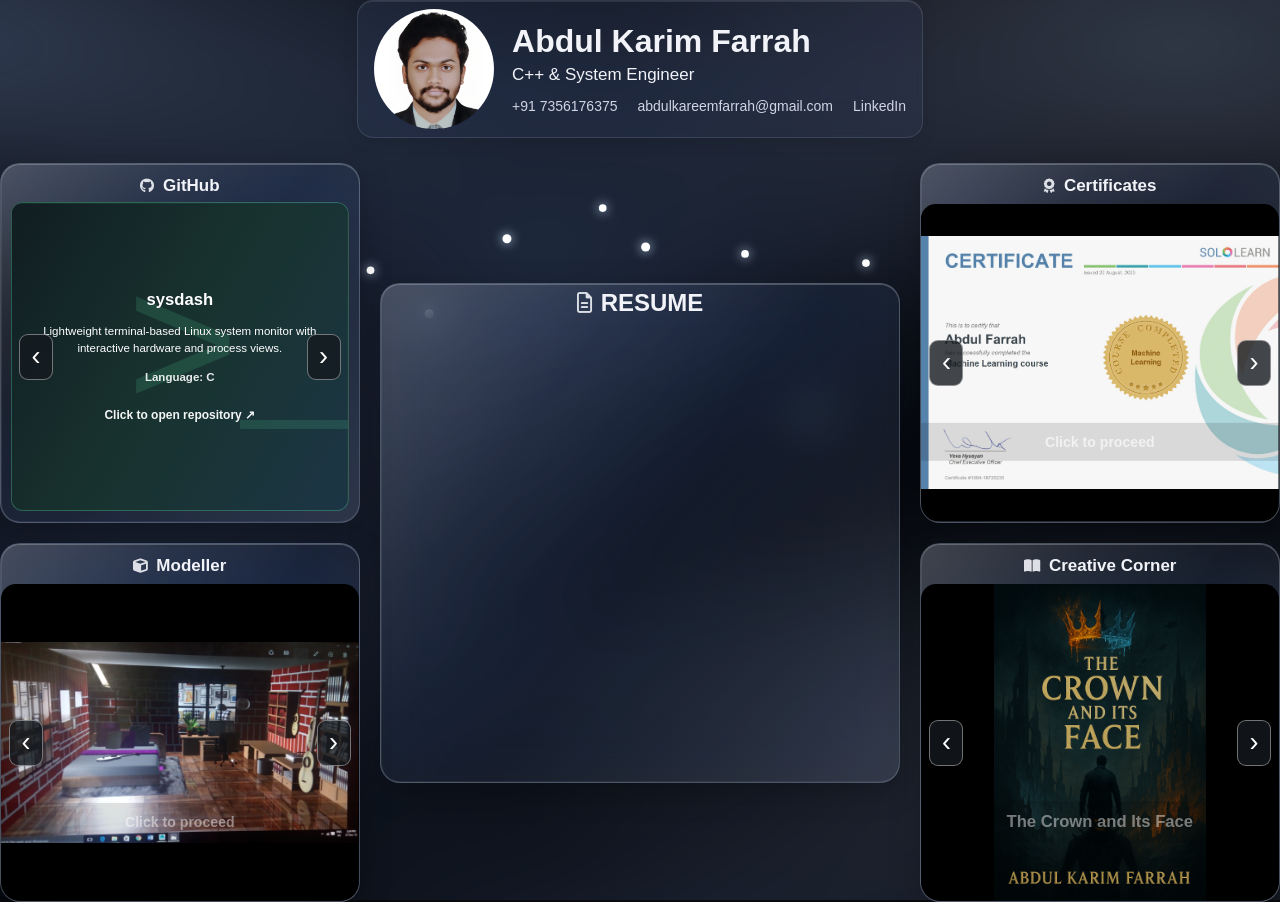
<file: index.html>
<!DOCTYPE html>
<html lang="en">

<head>
    <meta charset="UTF-8">
    <meta name="viewport" content="width=device-width, initial-scale=1.0">

    <title>Abdul Karim Farrah | C++ & System Engineer</title>

    <link rel="stylesheet" href="css/style.css">
    <link rel="stylesheet" href="https://cdnjs.cloudflare.com/ajax/libs/font-awesome/6.7.2/css/all.min.css">
</head>

<body>

<div class="night-sky" aria-hidden="true">
    <div class="night-sky-clouds"></div>    

<div class="falling-stars">
    <svg class="shooting-star star-1" viewBox="0 0 400 700" preserveAspectRatio="none">
        <defs>
            <linearGradient id="trail-1" x1="0" y1="0" x2="0" y2="1">
                <stop offset="0%" stop-color="#c5dcff" stop-opacity="0"/>
                <stop offset="65%" stop-color="#c5dcff" stop-opacity="0.35"/>
                <stop offset="100%" stop-color="#ffffff" stop-opacity="0.9"/>
            </linearGradient>
        </defs>
        <path class="star-trail" stroke="url(#trail-1)" d="M 80 -30 C 75 130, 125 240, 190 350 S 210 560, 190 730"/>
        <circle class="star-head" r="3.5">
            <animateMotion dur="10s" repeatCount="indefinite" path="M 80 -30 C 75 130, 125 240, 190 350 S 210 560, 190 730"/>
        </circle>
    </svg>

    <svg class="shooting-star star-2" viewBox="0 0 400 700" preserveAspectRatio="none">
        <defs>
            <linearGradient id="trail-2" x1="0" y1="0" x2="0" y2="1">
                <stop offset="0%" stop-color="#c5dcff" stop-opacity="0"/>
                <stop offset="65%" stop-color="#c5dcff" stop-opacity="0.35"/>
                <stop offset="100%" stop-color="#ffffff" stop-opacity="0.9"/>
            </linearGradient>
        </defs>
        <path class="star-trail" stroke="url(#trail-2)" d="M 220 -30 C 215 120, 240 240, 255 350 S 225 560, 205 730"/>
        <circle class="star-head" r="3">
            <animateMotion dur="12s" repeatCount="indefinite" path="M 220 -30 C 215 120, 240 240, 255 350 S 225 560, 205 730"/>
        </circle>
    </svg>

    <svg class="shooting-star star-3" viewBox="0 0 400 700" preserveAspectRatio="none">
        <defs>
            <linearGradient id="trail-3" x1="0" y1="0" x2="0" y2="1">
                <stop offset="0%" stop-color="#c5dcff" stop-opacity="0"/>
                <stop offset="65%" stop-color="#c5dcff" stop-opacity="0.35"/>
                <stop offset="100%" stop-color="#ffffff" stop-opacity="0.9"/>
            </linearGradient>
        </defs>
        <path class="star-trail" stroke="url(#trail-3)" d="M 390 40 C 350 160, 300 250, 265 370 S 220 560, 195 730"/>
        <circle class="star-head" r="3.5">
            <animateMotion dur="11s" repeatCount="indefinite" path="M 390 40 C 350 160, 300 250, 265 370 S 220 560, 195 730"/>
        </circle>
    </svg>

    <svg class="shooting-star star-4" viewBox="0 0 400 700" preserveAspectRatio="none">
        <defs>
            <linearGradient id="trail-4" x1="0" y1="0" x2="0" y2="1">
                <stop offset="0%" stop-color="#c5dcff" stop-opacity="0"/>
                <stop offset="65%" stop-color="#c5dcff" stop-opacity="0.35"/>
                <stop offset="100%" stop-color="#ffffff" stop-opacity="0.9"/>
            </linearGradient>
        </defs>
        <path class="star-trail" stroke="url(#trail-4)" d="M 140 -50 C 165 100, 210 220, 230 340 S 215 550, 210 730"/>
        <circle class="star-head" r="3">
            <animateMotion dur="13s" repeatCount="indefinite" path="M 140 -50 C 165 100, 210 220, 230 340 S 215 550, 210 730"/>
        </circle>
    </svg>

    <svg class="shooting-star star-5" viewBox="0 0 400 700" preserveAspectRatio="none">
        <defs>
            <linearGradient id="trail-5" x1="0" y1="0" x2="0" y2="1">
                <stop offset="0%" stop-color="#c5dcff" stop-opacity="0"/>
                <stop offset="65%" stop-color="#c5dcff" stop-opacity="0.35"/>
                <stop offset="100%" stop-color="#ffffff" stop-opacity="0.9"/>
            </linearGradient>
        </defs>
        <path class="star-trail" stroke="url(#trail-5)" d="M 300 100 C 280 210, 260 290, 240 390 S 205 570, 190 730"/>
        <circle class="star-head" r="3.5">
            <animateMotion dur="10s" repeatCount="indefinite" path="M 300 100 C 280 210, 260 290, 240 390 S 205 570, 190 730"/>
        </circle>
    </svg>

    <svg class="shooting-star star-6" viewBox="0 0 400 700" preserveAspectRatio="none">
        <defs>
            <linearGradient id="trail-6" x1="0" y1="0" x2="0" y2="1">
                <stop offset="0%" stop-color="#c5dcff" stop-opacity="0"/>
                <stop offset="65%" stop-color="#c5dcff" stop-opacity="0.35"/>
                <stop offset="100%" stop-color="#ffffff" stop-opacity="0.9"/>
            </linearGradient>
        </defs>
        <path class="star-trail" stroke="url(#trail-6)" d="M 30 -40 C 50 130, 130 230, 205 360 S 230 560, 205 730"/>
        <circle class="star-head" r="3">
            <animateMotion dur="11s" repeatCount="indefinite" path="M 30 -40 C 50 130, 130 230, 205 360 S 230 560, 205 730"/>
        </circle>
    </svg>

    <svg class="shooting-star star-7" viewBox="0 0 400 700" preserveAspectRatio="none">
        <defs>
            <linearGradient id="trail-7" x1="0" y1="0" x2="0" y2="1">
                <stop offset="0%" stop-color="#c5dcff" stop-opacity="0"/>
                <stop offset="65%" stop-color="#c5dcff" stop-opacity="0.35"/>
                <stop offset="100%" stop-color="#ffffff" stop-opacity="0.9"/>
            </linearGradient>
        </defs>
        <path class="star-trail" stroke="url(#trail-7)" d="M 180 -40 C 170 110, 210 230, 250 360 S 220 570, 200 730"/>
        <circle class="star-head" r="3.5">
            <animateMotion dur="12s" repeatCount="indefinite" path="M 180 -40 C 170 110, 210 230, 250 360 S 220 570, 200 730"/>
        </circle>
    </svg>

    <svg class="shooting-star star-8" viewBox="0 0 400 700" preserveAspectRatio="none">
        <defs>
            <linearGradient id="trail-8" x1="0" y1="0" x2="0" y2="1">
                <stop offset="0%" stop-color="#c5dcff" stop-opacity="0"/>
                <stop offset="65%" stop-color="#c5dcff" stop-opacity="0.35"/>
                <stop offset="100%" stop-color="#ffffff" stop-opacity="0.9"/>
            </linearGradient>
        </defs>
        <path class="star-trail" stroke="url(#trail-8)" d="M 370 -20 C 330 120, 290 240, 260 360 S 220 560, 195 730"/>
        <circle class="star-head" r="3">
            <animateMotion dur="10s" repeatCount="indefinite" path="M 370 -20 C 330 120, 290 240, 260 360 S 220 560, 195 730"/>
        </circle>
    </svg>

    <svg class="shooting-star star-9" viewBox="0 0 400 700" preserveAspectRatio="none">
        <defs>
            <linearGradient id="trail-9" x1="0" y1="0" x2="0" y2="1">
                <stop offset="0%" stop-color="#c5dcff" stop-opacity="0"/>
                <stop offset="65%" stop-color="#c5dcff" stop-opacity="0.35"/>
                <stop offset="100%" stop-color="#ffffff" stop-opacity="0.9"/>
            </linearGradient>
        </defs>
        <path class="star-trail" stroke="url(#trail-9)" d="M 100 -20 C 120 140, 190 240, 235 360 S 220 560, 200 730"/>
        <circle class="star-head" r="3.5">
            <animateMotion dur="13s" repeatCount="indefinite" path="M 100 -20 C 120 140, 190 240, 235 360 S 220 560, 200 730"/>
        </circle>
    </svg>

    <svg class="shooting-star star-10" viewBox="0 0 400 700" preserveAspectRatio="none">
        <defs>
            <linearGradient id="trail-10" x1="0" y1="0" x2="0" y2="1">
                <stop offset="0%" stop-color="#c5dcff" stop-opacity="0"/>
                <stop offset="65%" stop-color="#c5dcff" stop-opacity="0.35"/>
                <stop offset="100%" stop-color="#ffffff" stop-opacity="0.9"/>
            </linearGradient>
        </defs>
        <path class="star-trail" stroke="url(#trail-10)" d="M 260 -50 C 275 100, 280 230, 250 350 S 215 560, 195 730"/>
        <circle class="star-head" r="3">
            <animateMotion dur="11s" repeatCount="indefinite" path="M 260 -50 C 275 100, 280 230, 250 350 S 215 560, 195 730"/>
        </circle>
    </svg>
</div>


</div>

    <main class="homepage">

        <!-- =========================================
             PROFILE SECTION
        ========================================== -->

        <section class="profile">

    <div class="profile-photo">
        <img
            src="assets/CV/profile.png"
            alt="Abdul Karim Farrah"
        >
    </div>

    <div class="profile-details">

        <h1>Abdul Karim Farrah</h1>

        <p class="tagline">
            C++ &amp; System Engineer
        </p>

        <div class="contact-info">

            <a href="tel:+917356176375">
                +91 7356176375
            </a>

            <a href="mailto:abdulkareemfarrah@gmail.com">
                abdulkareemfarrah@gmail.com
            </a>

            <a
                href="https://in.linkedin.com/in/abdul-karim-farrah-b805b1280"
                target="_blank"
                rel="noopener noreferrer"
            >
                LinkedIn
            </a>

        </div>

    </div>

</section>


        <!-- =========================================
             MAIN CONTENT — FIVE BOXES
        ========================================== -->

        <section class="portfolio-grid">

<!-- BOX 1 — CV -->
<article class="portfolio-box cv-box" onclick="window.open('./pages/cv.html', '_blank', 'noopener,noreferrer')" role="link" tabindex="0" aria-label="Open CV viewer" > 
  <h2 class="box-heading">
    <i class="fa-regular fa-file-lines" aria-hidden="true"></i>
    <span>RESUME</span>
</h2>

  <div class="box-content"> 
    <iframe src="assets/CV/resume.pdf#toolbar=0&navpanes=0&scrollbar=0&view=FitH" 
            title="CV preview" 
            class="cv-preview" 
            loading="lazy" 
            tabindex="-1" 
            scrolling="no" 
            style="width: 550px; height: 500px; overflow: hidden; pointer-events: none;" >
    </iframe> 
  </div> 
</article>


            <!-- BOX 2 — GITHUB -->
            <article class="portfolio-box github-box">

                <h2 class="box-heading">
    <i class="fa-brands fa-github" aria-hidden="true"></i>
    <span>GitHub</span>
</h2>

                <div class="box-content">
                    <p>Featured Projects</p>
                </div>

            </article>


            <!-- BOX 3 — CERTIFICATES -->
            <article class="portfolio-box certificates-box">

                <h2 class="box-heading">
    <i class="fa-solid fa-award" aria-hidden="true"></i>
    <span>Certificates</span>
</h2>

                <div class="box-content">
                    <p>Training &amp; Certifications</p>
                </div>

            </article>


            <!-- BOX 4 — MODELLER -->
            <article class="portfolio-box modeller-box">

                <h2 class="box-heading">
    <i class="fa-solid fa-cube" aria-hidden="true"></i>
    <span>Modeller</span>
</h2>

                <div class="box-content">
                    <p>3D Modelling Work</p>
                </div>

            </article>


            <!-- BOX 5 — CREATIVE CORNER -->
            <article class="portfolio-box creative-box">
                <h2 class="box-heading">
    <i class="fa-solid fa-book-open" aria-hidden="true"></i>
    <span>Creative Corner</span>
</h2>
                <div class="box-content">
                    <p>Stories &amp; Creative Work</p>
                </div>
            </article>
        </section>
    </main>
    <script type="module" src="js/script.js"></script>
</body>
</html>
</file>
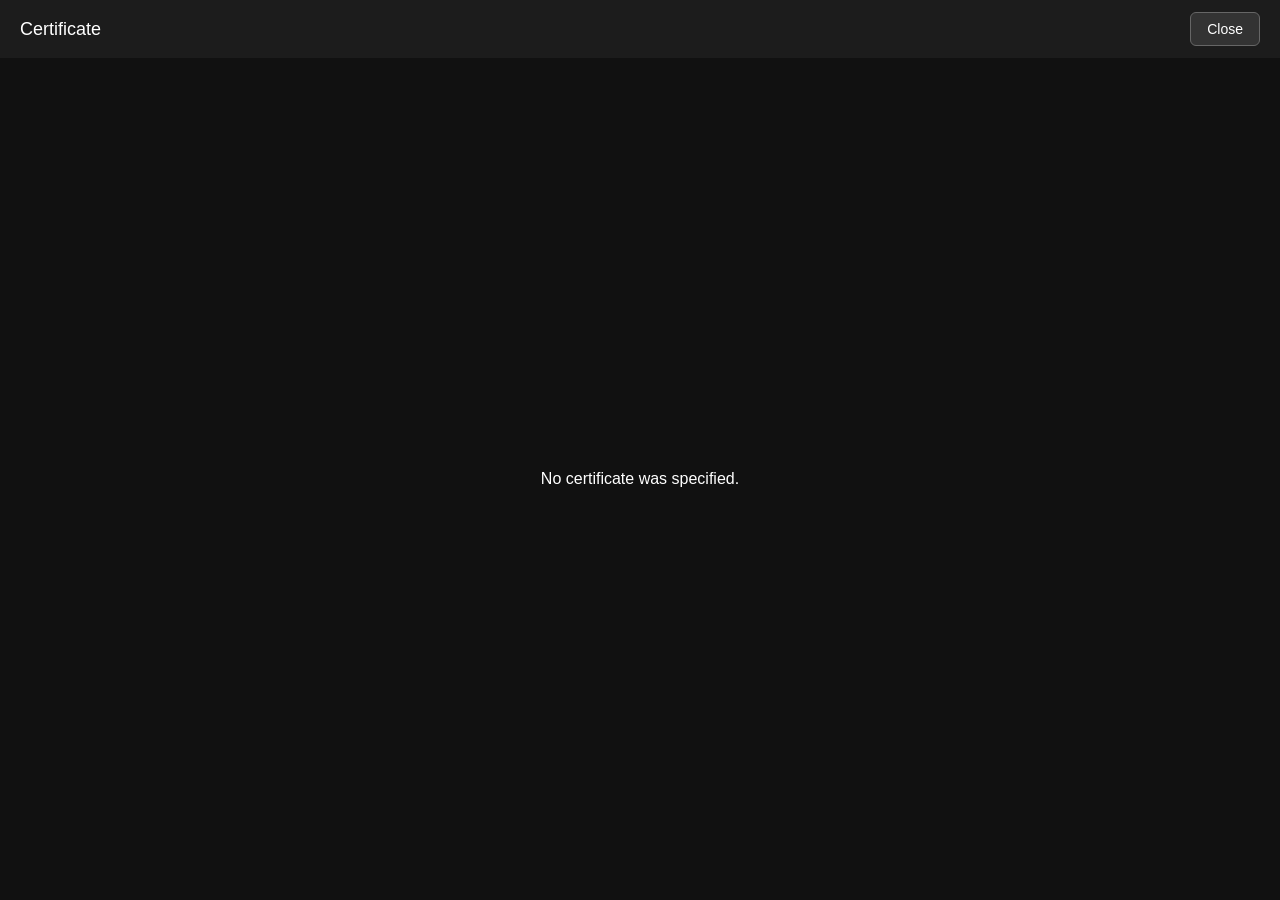
<file: pages/certificate-view.html>
<!DOCTYPE html>
<html lang="en">
<head>
    <meta charset="UTF-8">
    <meta name="viewport" content="width=device-width, initial-scale=1.0">

    <title>Certificate Viewer</title>

    <link rel="stylesheet" href="../css/certificate-view.css">
</head>
<body class="certificate-view-page">

    <header class="certificate-view-header">
        <h1 id="certificate-title">Certificate</h1>
        <button id="close-viewer" type="button">Close</button>
    </header>

    <main id="certificate-container" class="certificate-view-container">
        <!-- The image or PDF will be loaded here. -->
    </main>

    <script>
        const params = new URLSearchParams(window.location.search);

        const file = params.get("file");
        const type = params.get("type");
        const name = params.get("name") || "Certificate";

        const title = document.getElementById("certificate-title");
        const container = document.getElementById("certificate-container");

        title.textContent = name;
        document.title = name;

        if (!file) {
            container.textContent = "No certificate was specified.";
        } else if (type === "pdf") {
            const pdf = document.createElement("iframe");

            pdf.className = "certificate-full-pdf";
            pdf.src = file + "#toolbar=1&navpanes=0&scrollbar=0&view=Fit";
            pdf.title = name;

            container.appendChild(pdf);
        } else {
            const img = document.createElement("img");

            img.className = "certificate-full-image";
            img.src = file;
            img.alt = name;

            img.addEventListener("error", () => {
                container.textContent = "Unable to load this certificate.";
            }, { once: true });

            container.appendChild(img);
        }

        document.getElementById("close-viewer").addEventListener("click", () => {
            window.close();
        });
    </script>

</body>
</html>
</file>
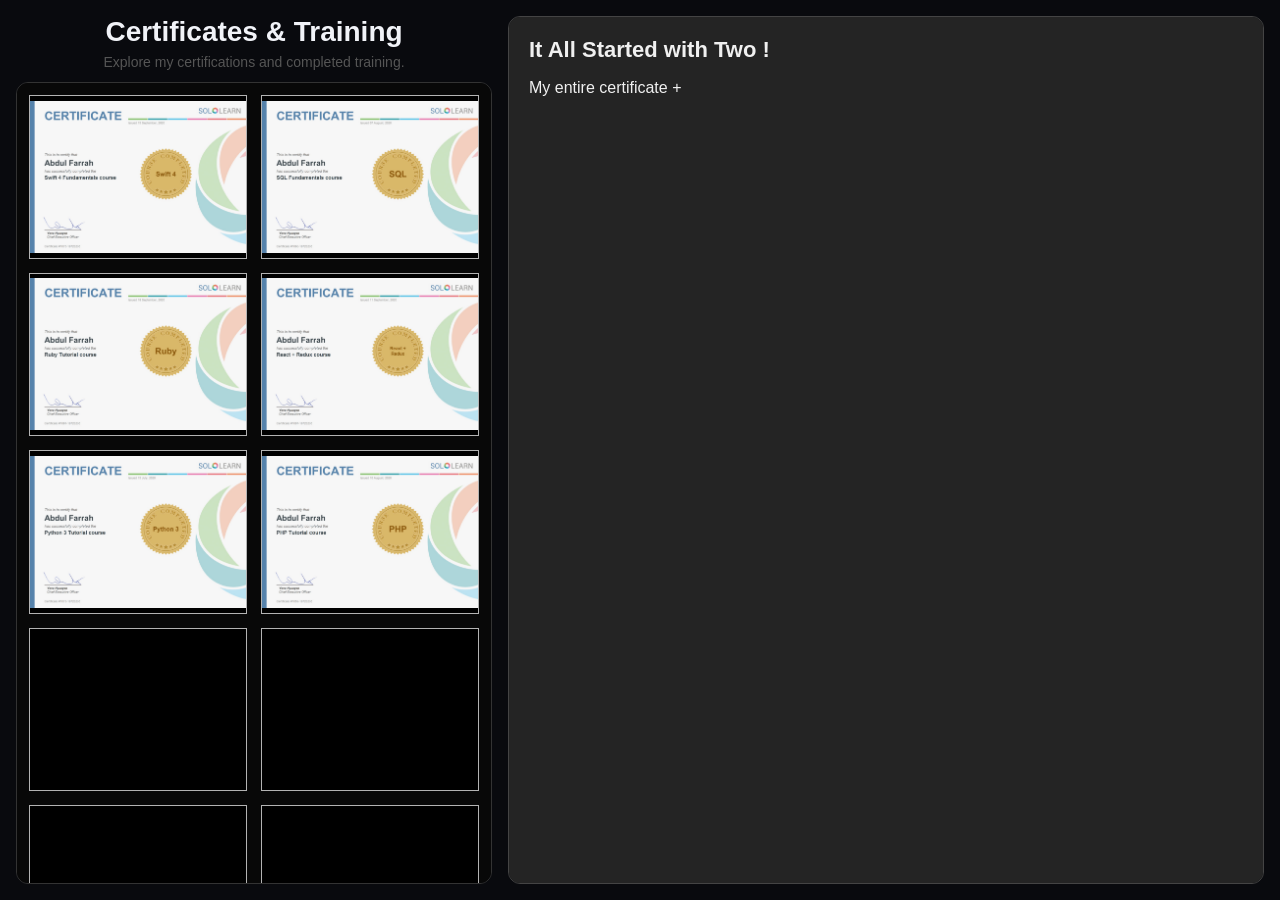
<file: pages/certificates.html>
<!DOCTYPE html>
<html lang="en">
<head>
    <meta charset="UTF-8">
    <meta name="viewport" content="width=device-width, initial-scale=1.0">

    <title>Certificates | Training</title>

    <link rel="stylesheet" href="../css/style.css">
    <link rel="stylesheet" href="../css/certificates-page.css">
</head>
<body class="certificates-page">

    <main class="certificates-layout">

        <!-- Left side: Certificate gallery -->
        <section class="certificates-gallery-section">
            <header class="certificates-page-header">
                <h1>Certificates & Training</h1>
                <p>Explore my certifications and completed training.</p>
            </header>

            <div
                id="certificates-gallery"
                class="certificates-gallery"
                aria-label="Certificates gallery"
            >
                <!-- Certificates will be loaded using JavaScript. -->
            </div>
        </section>

        <!-- Right side: Summary -->
        <section class="certificates-summary-section">
            <div id="certificates-summary"></div>
        </section>

    </main>

    <script type="module" src="../js/sections/certificates-page.js"></script>

</body>
</html>
</file>
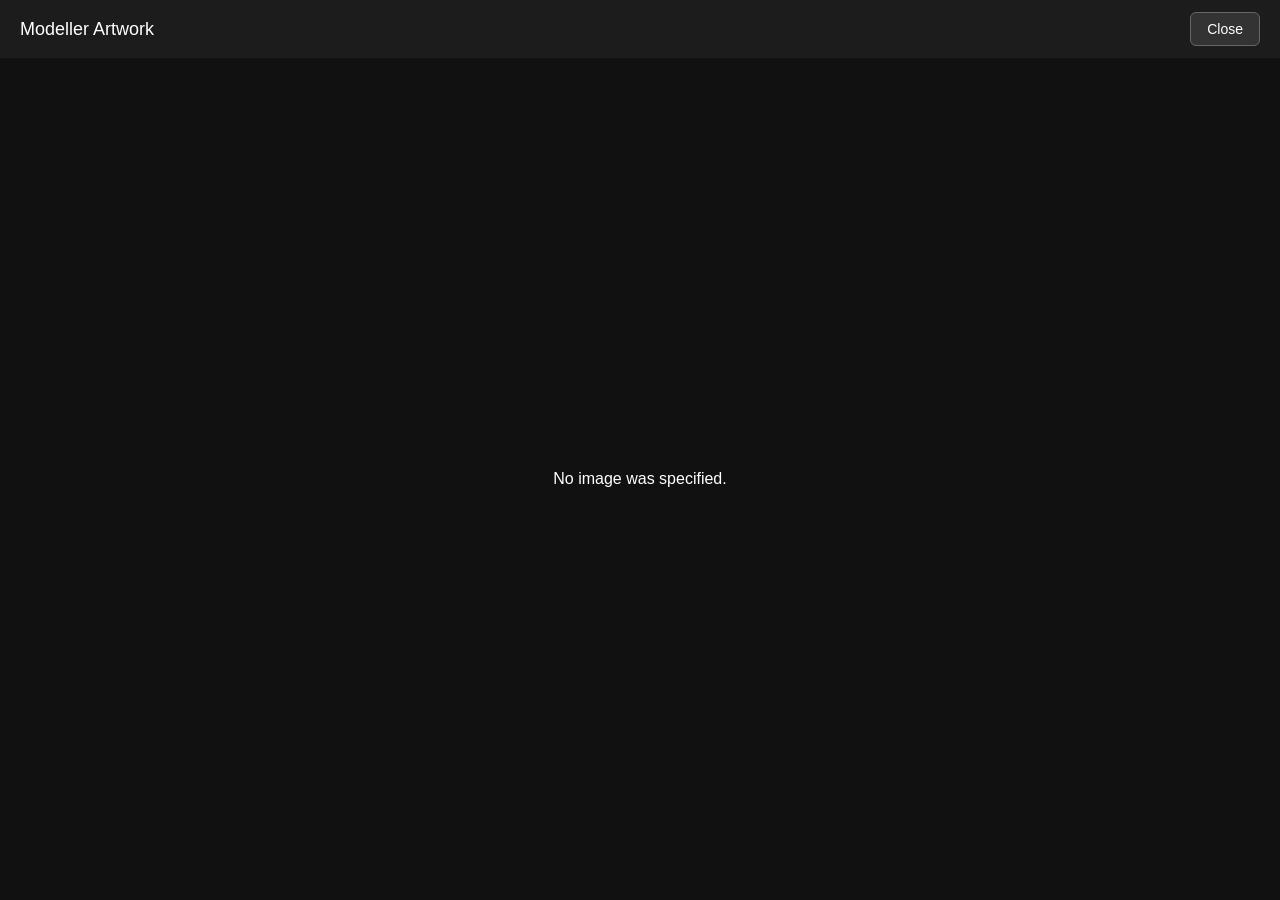
<file: pages/modeller-view.html>
<!DOCTYPE html>
<html lang="en">
<head>
    <meta charset="UTF-8">
    <meta name="viewport" content="width=device-width, initial-scale=1.0">

    <title>Modeller Artwork</title>

    <link rel="stylesheet" href="../css/modeller-view.css">
</head>
<body class="modeller-view-page">

    <header class="modeller-view-header">
        <h1 id="artwork-title">Modeller Artwork</h1>
        <button id="close-viewer" type="button">Close</button>
    </header>

    <main class="modeller-view-container">
        <img id="artwork-image" alt="Modeller artwork">
    </main>

    <script>
        const params = new URLSearchParams(window.location.search);
        const file = params.get("file");
        const name = params.get("name") || "Modeller Artwork";

        const title = document.getElementById("artwork-title");
        const image = document.getElementById("artwork-image");

        title.textContent = name;
        document.title = name;

        if (file) {
            image.src = file;
            image.alt = name;

            image.addEventListener("error", () => {
                document.querySelector(".modeller-view-container").textContent =
                    "Unable to load this image.";
            }, { once: true });
        } else {
            document.querySelector(".modeller-view-container").textContent =
                "No image was specified.";
        }

        document.getElementById("close-viewer").addEventListener("click", () => {
            window.close();
        });
    </script>

</body>
</html>
</file>
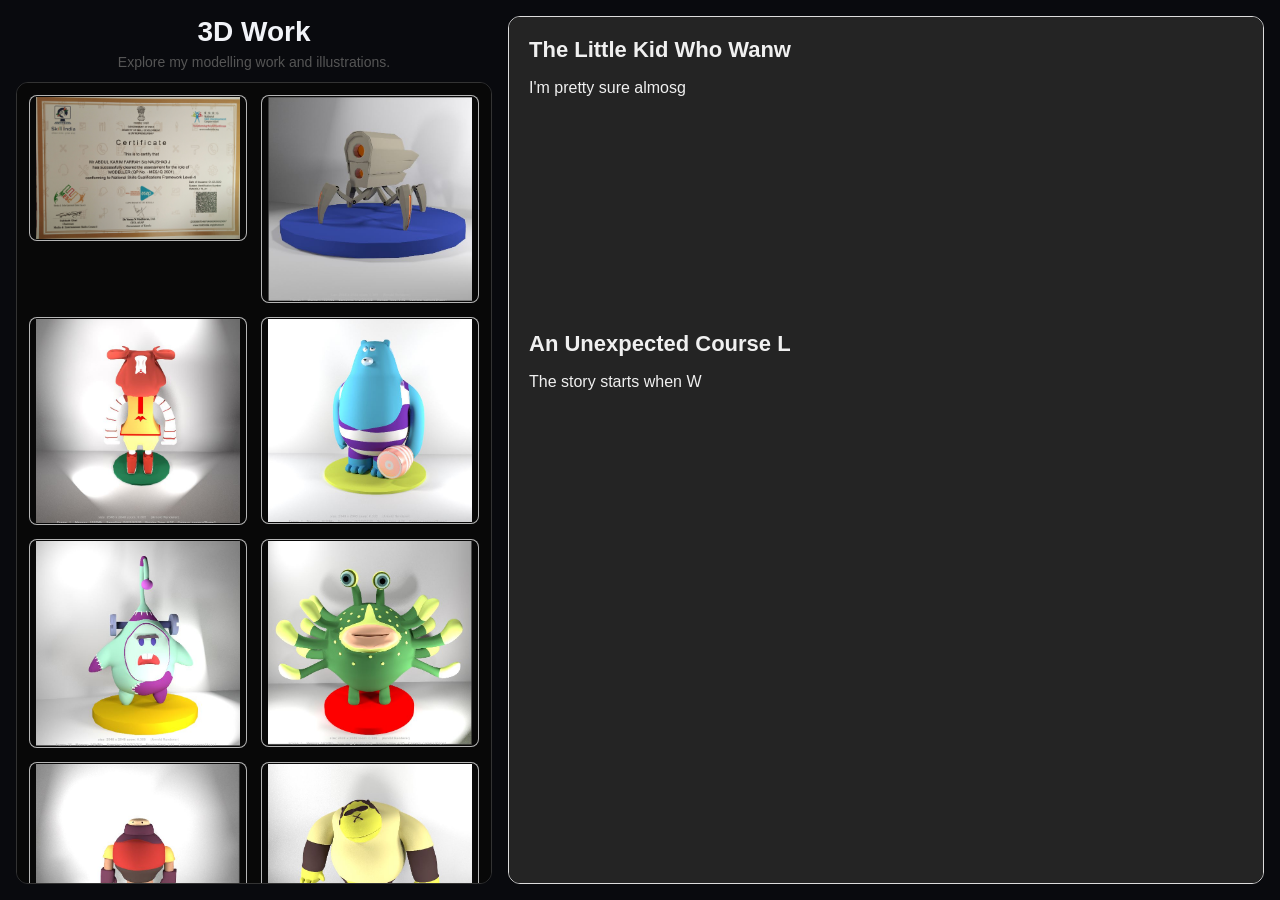
<file: pages/modeller.html>
<!DOCTYPE html>
<html lang="en">
<head>
    <meta charset="UTF-8">
    <meta name="viewport" content="width=device-width, initial-scale=1.0">

    <title>Modeller | 3D Work</title>

    <link rel="stylesheet" href="../css/style.css">
    <link rel="stylesheet" href="../css/modeller-page.css">
</head>
<body class="modeller-page">

    <main class="modeller-layout">

        <!-- Top section: Artwork gallery -->
        <section class="modeller-gallery-section">
            <header class="modeller-page-header">
                <h1>3D Work</h1>
                <p>Explore my modelling work and illustrations.</p>
            </header>

            <div
                id="modeller-gallery"
                class="modeller-gallery"
                aria-label="Modeller artwork gallery"
            >
                <!-- Artwork thumbnails will be loaded using JavaScript. -->
            </div>
        </section>

        <!-- Bottom section: Summary -->
        <section class="modeller-summary-section">
            <div id="modeller-summary">
                <p>Summary coming soon.</p>
            </div>
        </section>

    </main>

    <script type="module" src="../js/sections/modeller-page.js"></script>

</body>
</html>
</file>
<file: css/style.css>
/* =========================================
   RESET
========================================= */

* {
    box-sizing: border-box;
}

html,
body {
    margin: 0;
    padding: 0;
    width: 100%;
    min-height: 100%;
}

body {
    font-family: Arial, Helvetica, sans-serif;
    background: #090a0e;
    color: #f1f3f8;
    overflow-x: hidden;
    position: relative;
    isolation: isolate;
}


/* =========================================
   NIGHT SKY BACKGROUND
========================================= */


.night-sky {
    position: fixed;
    inset: 0;
    z-index: -1;
    overflow: hidden;
    pointer-events: none;
    background: #030509;
}




.night-sky-clouds {
    position: absolute;
    inset: -25%;
    opacity: 1;
    filter: blur(35px);

    background:
        radial-gradient(ellipse 35% 20% at 15% 20%,
            rgba(102, 124, 165, 0.48), transparent 100%),
        radial-gradient(ellipse 30% 24% at 45% 35%,
            rgba(73, 95, 140, 0.42), transparent 100%),
        radial-gradient(ellipse 38% 22% at 78% 20%,
            rgba(119, 133, 164, 0.42), transparent 100%),
        radial-gradient(ellipse 35% 24% at 25% 62%,
            rgba(68, 88, 130, 0.4), transparent 100%),
        radial-gradient(ellipse 32% 22% at 75% 72%,
            rgba(105, 119, 151, 0.38), transparent 100%),
        radial-gradient(ellipse 28% 18% at 50% 90%,
            rgba(74, 92, 132, 0.38), transparent 100%);

    animation: cloud-drift 38s ease-in-out infinite alternate;
}


@keyframes cloud-drift {
    from {
        transform: translate3d(-2%, -1%, 0) scale(1);
    }

    to {
        transform: translate3d(3%, 2%, 0) scale(1.08);
    }
}


/* =========================================
   CURVED SHOOTING STARS
========================================= */

.falling-stars {
    position: absolute;
    inset: 0;
    overflow: hidden;
    pointer-events: none;
}

.shooting-star {
    position: absolute;
    inset: 0;
    width: 100%;
    height: 100%;
    overflow: visible;
}

/* Short trail that travels along the curve */
.star-trail {
    fill: none;
    stroke-width: 2;
    stroke-linecap: round;
    stroke-dasharray: 55 945;
    stroke-dashoffset: 55;
    filter: drop-shadow(0 0 4px rgba(145, 185, 255, 0.5));
    opacity: 0.8;
}

/* Bright head */
.star-head {
    fill: #ffffff;
    filter: drop-shadow(0 0 4px rgba(210, 230, 255, 0.95));
    transform-box: fill-box;
    transform-origin: center;
}

/* Preserve the staggered timing */
.star-1 { animation: star-visibility 10s linear infinite; animation-delay: -8s; }
.star-2 { animation: star-visibility 12s linear infinite; animation-delay: -5s; }
.star-3 { animation: star-visibility 11s linear infinite; animation-delay: -2s; }
.star-4 { animation: star-visibility 13s linear infinite; animation-delay: -7s; }
.star-5 { animation: star-visibility 10s linear infinite; animation-delay: -4s; }
.star-6 { animation: star-visibility 11s linear infinite; animation-delay: -3s; }
.star-7 { animation: star-visibility 12s linear infinite; animation-delay: -9s; }
.star-8 { animation: star-visibility 10s linear infinite; animation-delay: -6s; }
.star-9 { animation: star-visibility 13s linear infinite; animation-delay: -1s; }
.star-10 { animation: star-visibility 11s linear infinite; animation-delay: -7s; }

@keyframes star-visibility {
    0%, 100% { opacity: 0; }
    5%, 80% { opacity: 1; }
    90% { opacity: 0.4; }
}

/* Respect reduced-motion preferences */
@media (prefers-reduced-motion: reduce) {
    .night-sky-clouds,
    .shooting-star {
        animation: none;
    }
}




/* =========================================
   REDUCED MOTION ACCESSIBILITY
========================================= */

@media (prefers-reduced-motion: reduce) {
    .night-sky-clouds,
    .falling-stars::before,
    .falling-stars::after {
        animation: none;
    }
}


/* =========================================
   PROFILE / HEADER
========================================= */



.profile {
    width: fit-content;
    max-width: calc(100% - 32px);

    margin: 0 auto 25px;
    padding: 8px 16px;

    display: flex;
    align-items: center;
    gap: 18px;

    /* Subtle liquid glass */
    background: rgba(150, 170, 205, 0.055);
    border: 1px solid rgba(220, 232, 255, 0.12);
    border-radius: 16px;

    -webkit-backdrop-filter: blur(18px) saturate(125%);
    backdrop-filter: blur(18px) saturate(125%);

    box-shadow:
        inset 0 1px 0 rgba(255, 255, 255, 0.09),
        0 4px 16px rgba(0, 0, 0, 0.10);

    position: relative;
    isolation: isolate;
}




/* =========================================
   PROFILE PHOTO
========================================= */

.profile-photo {
    flex-shrink: 0;
}

.profile-photo img {
    display: block;

    width: 120px;
    height: 120px;

    border-radius: 50%;

    object-fit: cover;
}


/* =========================================
   PROFILE DETAILS
========================================= */

.profile-details {
    display: flex;
    flex-direction: column;

    align-items: flex-start;

    justify-content: center;
}

.profile-details h1 {
    margin: 0;
    color: #f1f3f8;
    font-size: 32px;
    line-height: 1.1;
}

.tagline {
    margin: 6px 0 12px;
    color: #f1f3f8;
    font-size: 17px;
    line-height: 1.2;
}


/* =========================================
   CONTACT INFORMATION
========================================= */

.contact-info {
    display: flex;

    align-items: center;

    gap: 20px;

    flex-wrap: wrap;
}

.contact-info a {
    color: #d0d5e2;

    text-decoration: none;

    font-size: 14px;
}

.contact-info a:hover {
    text-decoration: underline;
}


/* =========================================
   MAIN 5-BOX LAYOUT
========================================= */

.portfolio-grid {
    display: grid;

    /*
        Horizontal layout:

        29%  |  42%  |  29%

        Box 2       CV       Box 3
        Box 4               Box 5
    */
    grid-template-columns: 29fr 42fr 29fr;

    /*
        The four outer boxes are square.
        Their height is therefore determined
        by their 29-part column width.
    */
    grid-template-rows: auto auto;

    gap: 20px;

    width: 100%;

    /*
        Let the content/aspect-ratio determine
        the actual height instead of forcing
        the previous 600px minimum.
    */
    min-height: 0;
}


/* =========================================
   COMMON BOX
========================================= */



.portfolio-box {
    position: relative;
    isolation: isolate;

    background: rgba(255, 255, 255, 0.14);
    border: 1px solid rgba(255, 255, 255, 0.42);
    border-radius: 16px;

    padding: 25px;

    display: flex;
    flex-direction: column;
    align-items: center;
    justify-content: center;

    text-align: center;
    overflow: hidden;

    backdrop-filter: blur(28px) saturate(150%);
    -webkit-backdrop-filter: blur(28px) saturate(150%);

    box-shadow:
        inset 0 1px 0 rgba(255, 255, 255, 0.45),
        inset 0 -1px 0 rgba(255, 255, 255, 0.12),
        0 8px 30px rgba(0, 0, 0, 0.22);

    transition:
        transform 0.25s ease,
        box-shadow 0.25s ease,
        border-color 0.25s ease;
}

.portfolio-box:hover {
    transform: translateY(-4px);
    border-color: rgba(255, 255, 255, 0.65);

    box-shadow:
        inset 0 1px 0 rgba(255, 255, 255, 0.55),
        0 12px 32px rgba(0, 0, 0, 0.3),
        0 0 22px rgba(220, 230, 255, 0.1);
}



.portfolio-box h2 {
    margin: 0 0 10px;
    color: #f1f3f8;
    font-size: 24px;
}

.box-content {
    font-size: 16px;
}


/* =========================================
   OUTER BOXES
========================================= */

/*
    Box 2, 3, 4 and 5 must all be square.

    Since their width is determined by the
    29-part outer grid columns, aspect-ratio
    makes their height exactly equal to width.
*/

.github-box,
.certificates-box,
.modeller-box,
.creative-box {
    aspect-ratio: 1 / 1;
}


/* =========================================
   BOX POSITIONS
========================================= */

/* BOX 1 — CV */

.cv-box {
    grid-column: 2;
    grid-row: 1 / 3;

    /*
        Keep CV exactly centered inside
        the middle column and two rows.
    */
    align-self: center;
    justify-self: center;

    /*
        Middle column width = 42 parts.

        Outer box width = 29 parts.

        Desired CV height:
            29 × 1.25 = 36.25 parts

        Therefore CV aspect ratio is:

            width / height
            42 / 36.25
    */
    width: 100%;

    aspect-ratio: 42 / 36.25;

    height: auto;

    min-height: 0;
    max-height: none;
}


/* BOX 2 — GITHUB */

.github-box {
    grid-column: 1;
    grid-row: 1;
}


/* BOX 3 — CERTIFICATES */

.certificates-box {
    grid-column: 3;
    grid-row: 1;
}


/* BOX 4 — MODELLER */

.modeller-box {
    grid-column: 1;
    grid-row: 2;
}


/* BOX 5 — CREATIVE CORNER */

.creative-box {
    grid-column: 3;
    grid-row: 2;
}


/* =========================================
   TABLET
========================================= */

@media (max-width: 900px) and (min-width: 651px) {

    .profile {
        gap: 18px;
        margin-bottom: 22px;
    }

    .profile-photo img {
        width: 105px;
        height: 105px;
    }

    .profile-details h1 {
        font-size: 28px;
    }

    .tagline {
        font-size: 16px;
        margin: 5px 0 10px;
    }

    .contact-info {
        gap: 8px 16px;
    }

    .contact-info a {
        font-size: 13px;
    }
}


/* =========================================
   MOBILE
========================================= */

@media (max-width: 650px) and (min-width: 401px) {

    .profile {
        gap: 15px;
        margin-bottom: 20px;
    }

    .profile-photo img {
        width: 90px;
        height: 90px;
    }

    .profile-details h1 {
        font-size: 24px;
    }

    .tagline {
        font-size: 15px;
        margin: 5px 0 9px;
    }

    .contact-info {
        gap: 6px 14px;
    }

    .contact-info a {
        font-size: 12px;
    }


    /* -------------------------------------
       MOBILE BOX LAYOUT
    ------------------------------------- */

    .portfolio-grid {
        display: flex;
        flex-direction: column;

        gap: 15px;

        min-height: 0;
    }

    .portfolio-box {
        aspect-ratio: auto;

        min-height: 180px;
    }

    /*
        Mobile order:

        1. CV
        2. GitHub
        3. Certificates
        4. Modeller
        5. Creative Corner
    */

    .cv-box {
        order: 1;

        width: 100%;
        height: auto;

        aspect-ratio: auto;
    }

    .github-box {
        order: 2;
    }

    .certificates-box {
        order: 3;
    }

    .modeller-box {
        order: 4;
    }

    .creative-box {
        order: 5;
    }
}


/* =========================================
   SMALL MOBILE
========================================= */

@media (max-width: 400px) {

    .profile {
        gap: 12px;
        margin-bottom: 18px;
    }

    .profile-photo img {
        width: 75px;
        height: 75px;
    }

    .profile-details h1 {
        font-size: 20px;
    }

    .tagline {
        font-size: 13px;
        margin: 4px 0 7px;
    }

    .contact-info {
        gap: 4px 10px;
    }

    .contact-info a {
        font-size: 11px;
    }


    /* -------------------------------------
       MOBILE BOX LAYOUT
    ------------------------------------- */

    .portfolio-grid {
        display: flex;
        flex-direction: column;

        gap: 15px;

        min-height: 0;
    }

    .portfolio-box {
        aspect-ratio: auto;

        min-height: 160px;

        padding: 20px;
    }

    .cv-box {
        order: 1;

        width: 100%;
        height: auto;

        aspect-ratio: auto;
    }

    .github-box {
        order: 2;
    }

    .certificates-box {
        order: 3;
    }

    .modeller-box {
        order: 4;
    }

    .creative-box {
        order: 5;
    }

    .portfolio-box h2 {
        font-size: 20px;
    }
}


/* =========================================
   CAROUSEL
========================================= */

.carousel {
    position: relative;
    width: 100%;
    height: 100%;
    min-height: 0;
    flex: 1 1 auto;

    display: flex;
    align-items: stretch;

    padding: 0;
}

.carousel-viewport {
    --card-width: 100%;
    --card-gap: 0px;

    position: relative;
    width: 100%;
    height: 100%;
    min-width: 0;
    min-height: 0;
    overflow: hidden;
    border-radius: 12px;
}

.carousel-track {
    display: flex;
    align-items: stretch;

    width: 100%;
    height: 100%;
    min-width: 0;
    min-height: 0;
    gap: var(--card-gap);

    transform: translateX(0);
    transition: transform 0.65s ease-in-out;
    will-change: transform;
}

/* =========================================
   CAROUSEL CARDS
========================================= */

.carousel-card {
    flex: 0 0 var(--card-width);
    width: var(--card-width);
    min-width: 0;
    height: 100%;

    padding: 22px 16px;
    border-radius: 12px;

    display: flex;
    flex-direction: column;
    align-items: center;
    justify-content: center;
    gap: 12px;

    text-align: center;
    overflow-wrap: anywhere;
    overflow: hidden;
    color: #ffffff;
}

.carousel-card-clickable {
    cursor: pointer;
}

.carousel-card-clickable:focus-visible {
    outline: 3px solid #ffffff;
    outline-offset: -5px;
}

/* =========================================
   DISTINCT CARD COLORS
========================================= */

.carousel-color-1 { background: #234e70; }
.carousel-color-2 { background: #6b3f77; }
.carousel-color-3 { background: #246b62; }
.carousel-color-4 { background: #895129; }
.carousel-color-5 { background: #394b85; }
.carousel-color-6 { background: #765044; }

/* =========================================
   GITHUB CARD CONTENT
========================================= */

.github-card h3 {
    margin: 0;
    font-size: clamp(14px, 1.3vw, 21px);
    line-height: 1.3;
    font-weight: 700;
}

.github-card p {
    margin: 0;
    font-size: clamp(11px, 0.9vw, 14px);
    line-height: 1.5;
}

.github-card .github-language {
    font-weight: 600;
    opacity: 0.9;
}

.github-card .github-card-action {
    margin-top: 8px;
    font-size: 12px;
    font-weight: 600;
    opacity: 0.95;
}

/* =========================================
   OVERLAY NAVIGATION BUTTONS
========================================= */

.carousel-button {
    position: absolute;
    top: 50%;
    transform: translateY(-50%);
    z-index: 2;

    width: 34px;
    height: 46px;

    display: flex;
    align-items: center;
    justify-content: center;

    padding: 0;
    border: 1px solid rgba(255, 255, 255, 0.4);
    border-radius: 9px;

    background: rgba(20, 25, 30, 0.8);
    color: #ffffff;

    font-size: 27px;
    line-height: 1;
    cursor: pointer;

    transition:
        background-color 0.2s ease,
        transform 0.2s ease;
}

.carousel-button:hover:not(:disabled) {
    background: rgba(17, 24, 32, 0.95);
}

.carousel-button:active:not(:disabled) {
    transform: translateY(-50%) scale(0.95);
}

.carousel-button:disabled {
    opacity: 0.35;
    cursor: not-allowed;
}

.carousel-previous {
    left: 8px;
}

.carousel-next {
    right: 8px;
}

/* =========================================
   EMPTY STATE
========================================= */

.carousel-empty {
    margin: auto;
    text-align: center;
    font-size: 14px;
}

/* =========================================
   GITHUB BOX HEADING AND CONTENT
========================================= */

.github-box {
    padding: 12px 10px 10px;
    display: flex;
    flex-direction: column;
    min-height: 0;
}

.github-box > h2 {
    flex: 0 0 auto;
    margin: 0 0 6px;
    font-size: 17px;
    line-height: 1.2;
}

.github-box > .box-content {
    flex: 1 1 auto;
    width: 100%;
    min-height: 0;
    display: flex;
}

.github-carousel-container {
    width: 100%;
    height: 100%;
    min-width: 0;
    min-height: 0;
    display: flex;
}

.github-carousel-container > .carousel {
    width: 100%;
    height: 100%;
}

/* GitHub keeps space for its heading.
   Other carousel boxes use their whole box. */

.certificates-box,
.modeller-box,
.creative-box {
    padding: 0;
}

.certificates-box > h2 {
    display: block;
    flex: 0 0 auto;
    margin: 0;
    padding: 12px 0 8px;
    font-size: 17px;
    line-height: 1.2;
}

.modeller-box > h2 {
    display: block;
    flex: 0 0 auto;
    margin: 0;
    padding: 12px 0 8px;
    font-size: 17px;
    line-height: 1.2;
}
.creative-box > h2 {
    display: block;
    flex: 0 0 auto;
    margin: 0;
    padding: 12px 0 8px;
    font-size: 17px;
    line-height: 1.2;
}

.certificates-box .carousel,
.modeller-box .carousel,
.creative-box .carousel {
    width: 100%;
    height: 100%;
}

.certificates-box .carousel-card,
.modeller-box .carousel-card,
.creative-box .carousel-card {
    border-radius: 15px;
}

.certificates-box > .box-content,
.modeller-box > .box-content,
.creative-box > .box-content {
    width: 100%;
    height: 100%;
    min-width: 0;
    min-height: 0;
    flex: 1 1 auto;
    display: flex;
}

/* Add this immediately below the block above */
.creative-box > .box-content {
    flex: 1 1 0;
    min-height: 0;
}

/* =========================================
   RESPONSIVE CAROUSEL
========================================= */

@media (max-width: 650px) {
    /* Give image-only cards a definite height in the stacked mobile layout. */
    .certificates-box,
    .modeller-box {
        height: clamp(240px, 80vw, 400px);
    }

    .carousel-button {
        width: 28px;
        height: 38px;
        font-size: 24px;
    }

    .carousel-previous {
        left: 6px;
    }

    .carousel-next {
        right: 6px;
    }

    .carousel-card {
        padding: 16px 10px;
    }

    .github-box {
        padding: 10px;
    }

    .github-box > h2 {
        font-size: 15px;
    }

    .certificates-box,
    .modeller-box,
    .creative-box {
        padding: 0;
    }
}



/* =========================================
   PIXIV / CREATIVE CORNER
========================================= */

.pixiv-carousel-container {
    width: 100%;
    height: 100%;
    min-width: 0;
    min-height: 0;
    display: flex;
}

.pixiv-carousel-container > .carousel {
    width: 100%;
    height: 100%;
    min-width: 0;
    min-height: 0;
}

/* -----------------------------------------
   PIXIV CARD
----------------------------------------- */

.pixiv-card {
    position: relative;
    padding: 0;
    gap: 0;
    justify-content: flex-end;

    /* Make the unused area around the cover black */
    background: #000;
}

/* -----------------------------------------
   COVER IMAGE
----------------------------------------- */

.pixiv-cover {
    position: absolute;
    inset: 0;
    width: 100%;
    height: 100%;
    display: block;
    object-fit: contain;
}

/* -----------------------------------------
   TITLE OVERLAY
----------------------------------------- */

.pixiv-title {
    position: absolute;
    z-index: 1;

    /* Center horizontally, at 3/4 height */
    left: 0;
    top: 75%;
    transform: translateY(-50%);
    width: 100%;

    margin: 0;
    padding: 10px 42px;

    /* Highly transparent overlay */
    background: rgba(0, 0, 0, 0.12);
    color: rgba(255, 255, 255, 0.45);

    font-size: clamp(14px, 1.3vw, 20px);
    font-weight: 600;
    line-height: 1.3;
    text-align: center;
    overflow-wrap: anywhere;

    /* Keep the cover details visible */
    backdrop-filter: none;
}
/* Override shared carousel colors for Pixiv cards */
.pixiv-card.carousel-card {
    background: #000;
}

/* =========================================
   MODELLER / 3D WORK
========================================= */

.modeller-carousel-container {
    width: 100%;
    height: 100%;
    min-width: 0;
    min-height: 0;
    display: flex;
}

.modeller-carousel-container > .carousel {
    width: 100%;
    height: 100%;
    min-width: 0;
    min-height: 0;
}

/* -----------------------------------------
   MODELLER CARD
----------------------------------------- */

.modeller-card {
    position: relative;
    padding: 0;
    gap: 0;
    justify-content: center;
    overflow: hidden;
    background: #000;
}

/* Override shared carousel background colors */
.modeller-card.carousel-card {
    background: #000;
}

/* -----------------------------------------
   MODELLER IMAGE
----------------------------------------- */

.modeller-image {
    position: absolute;
    inset: 0;
    width: 100%;
    height: 100%;
    display: block;
    object-fit: contain;
}

/* -----------------------------------------
   TRANSPARENT LINK OVERLAY
----------------------------------------- */

.modeller-link-overlay {
    position: absolute;
    z-index: 1;
    left: 0;
    top: 75%;
    transform: translateY(-50%);
    width: 100%;
    margin: 0;
    padding: 10px 42px;
    background: rgba(0, 0, 0, 0.12);
    color: rgba(255, 255, 255, 0.45);
    font-size: clamp(12px, 1.1vw, 16px);
    font-weight: 600;
    line-height: 1.3;
    text-align: center;
    pointer-events: none;
}

/* Certificates carousel */
.certificates-carousel-container {
    width: 100%;
    height: 100%;
    min-width: 0;
    min-height: 0;
    display: flex;
}

.certificates-carousel-container > .carousel {
    width: 100%;
    height: 100%;
    min-width: 0;
    min-height: 0;
}

.certificate-card,
.certificate-card.carousel-card {
    position: relative;
    padding: 0;
    gap: 0;
    justify-content: center;
    background: #000;
    overflow: hidden;
}

.certificate-image,
.certificate-pdf {
    position: absolute;
    inset: 0;
    width: 100%;
    height: 100%;
    display: block;
    object-fit: contain;
    border: 0;
}

.certificate-pdf {
    pointer-events: none;
}

.certificate-link-overlay {
    position: absolute;
    z-index: 1;
    left: 0;
    top: 75%;
    transform: translateY(-50%);
    width: 100%;
    margin: 0;
    padding: 10px 42px;
    background: rgba(0, 0, 0, 0.12);
    color: rgba(255, 255, 255, 0.65);
    font-size: clamp(12px, 1.1vw, 16px);
    font-weight: 600;
    line-height: 1.3;
    text-align: center;
    pointer-events: none;
}

/* CV box */
.cv-box {
    display: flex;
    flex-direction: column;
    height: 500px;
    overflow: hidden;
    cursor: pointer;
}

.cv-box > h2 {
    flex: 0 0 auto;
    margin: 0;
    padding: 0 10px;
    line-height: 1.2;
}

.cv-box > .box-content {
    flex: 1 1 0;
    min-height: 0;
    min-width: 0;
    overflow: hidden;
}

.cv-preview {
    display: block;
    width: 100%;
    height: 100%;
    border: none;
    pointer-events: none;
}
.cv-box {
    padding-top: 5px;
}

/* =========================================
   TEMPORARY: BACKGROUND EFFECTS TEST
   Remove this block when background is ready.
========================================= */
/* .profile,
.portfolio-grid {
    visibility: hidden;
} */


/* =========================================
   LIQUID GLASS — PORTFOLIO BOXES
========================================= */

.portfolio-box {
    position: relative;
    isolation: isolate;
    overflow: hidden;

    /* Translucent blue-grey glass */
    background: linear-gradient(
        135deg,
        rgba(210, 225, 255, 0.13) 0%,
        rgba(125, 155, 205, 0.07) 45%,
        rgba(225, 235, 255, 0.10) 100%
    );

    /* Fine reflective glass edge */
    border: 1px solid rgba(220, 232, 255, 0.24);
    border-radius: 20px;

    /* Background blur and depth */
    -webkit-backdrop-filter: blur(24px) saturate(145%);
    backdrop-filter: blur(24px) saturate(145%);

    box-shadow:
        inset 0 1px 0 rgba(255, 255, 255, 0.22),
        inset 1px 0 0 rgba(255, 255, 255, 0.08),
        inset 0 -1px 0 rgba(180, 205, 255, 0.08),
        0 8px 32px rgba(0, 0, 0, 0.22);

    transition:
        background 0.3s ease,
        border-color 0.3s ease,
        box-shadow 0.3s ease;
}

/* Soft reflective sheen */
.portfolio-box::before {
    content: "";
    position: absolute;
    inset: 0;
    border-radius: inherit;
    pointer-events: none;
    z-index: 0;

    background: linear-gradient(
        125deg,
        rgba(255, 255, 255, 0.12) 0%,
        rgba(255, 255, 255, 0.025) 28%,
        transparent 52%,
        rgba(170, 200, 255, 0.045) 100%
    );
}

/* Keep actual box content above the sheen */
.portfolio-box > * {
    position: relative;
    z-index: 1;
}

/* Gentle glass response on hover */
.portfolio-box:hover {
    background: linear-gradient(
        135deg,
        rgba(210, 225, 255, 0.17) 0%,
        rgba(125, 155, 205, 0.10) 45%,
        rgba(225, 235, 255, 0.14) 100%
    );

    border-color: rgba(225, 238, 255, 0.38);

    box-shadow:
        inset 0 1px 0 rgba(255, 255, 255, 0.28),
        inset 1px 0 0 rgba(255, 255, 255, 0.10),
        0 12px 38px rgba(0, 0, 0, 0.28),
        0 0 20px rgba(135, 175, 255, 0.07);
}

/* Centered headings with icons */
.portfolio-box > .box-heading {
    display: flex;
    align-items: center;
    justify-content: center;
    gap: 9px;
    width: 100%;
    text-align: center;
}

.box-heading i {
    font-size: 0.85em;
    opacity: 0.9;
}

/* Chess repository card */
.github-card-chess {
    position: relative;
    isolation: isolate;
    overflow: hidden;
    background: linear-gradient(
        120deg,
        #101a2b 0%,
        #172a40 60%,
        #263b50 100%
    ) !important;
    border: 1px solid rgba(220, 190, 120, 0.25);
}

/* Faded chess knight decoration */
.github-card-chess::before {
    content: "♞";
    position: absolute;
    right: -8px;
    top: 50%;
    transform: translateY(-50%);
    font-family: "DejaVu Sans", serif;
    font-size: clamp(130px, 15vw, 220px);
    line-height: 1;
    color: rgba(220, 190, 120, 0.12);
    pointer-events: none;
    z-index: -1;
}

/* Keep all existing card information above the decoration */
.github-card-chess > * {
    position: relative;
    z-index: 1;
}

/* Pokemon battle simulator */
.github-card-pokemon {
    background: linear-gradient(120deg, #17243e, #263d62, #482b45) !important;
    border: 1px solid rgba(100, 190, 255, 0.3);
}

.github-card-pokemon::before {
    content: "⚡";
    color: rgba(255, 205, 75, 0.15);
}

/* Local AI workbench */
.github-card-ai {
    background: linear-gradient(120deg, #19172f, #30264f, #173c50) !important;
    border: 1px solid rgba(165, 130, 255, 0.3);
}

.github-card-ai::before {
    content: "✳";
    color: rgba(130, 220, 255, 0.15);
}

/* sysdash */
.github-card-sysdash {
    background: linear-gradient(120deg, #111d22, #18332f, #1c3545) !important;
    border: 1px solid rgba(100, 230, 170, 0.3);
}

.github-card-sysdash::before {
    content: ">_";
    font-family: monospace;
    font-size: clamp(100px, 13vw, 180px);
    color: rgba(100, 255, 175, 0.13);
}

/* Ludo CLI */
.github-card-ludo {
    background: linear-gradient(120deg, #172e2c, #294b3d, #493b2a) !important;
    border: 1px solid rgba(255, 200, 100, 0.3);
}

.github-card-ludo::before {
    content: "🎲";
    color: rgba(255, 255, 255, 0.15);
}

/* HFT matching engine */
.github-card-hft {
    background: linear-gradient(120deg, #141d2b, #20394a, #203e42) !important;
    border: 1px solid rgba(80, 220, 210, 0.3);
}

.github-card-hft::before {
    content: "↗";
    color: rgba(80, 235, 220, 0.15);
}

/* Shared faded decoration for every repository card */
.github-card-pokemon,
.github-card-ai,
.github-card-sysdash,
.github-card-ludo,
.github-card-hft {
    position: relative;
    isolation: isolate;
    overflow: hidden;
}

.github-card-pokemon::before,
.github-card-ai::before,
.github-card-sysdash::before,
.github-card-ludo::before,
.github-card-hft::before {
    position: absolute;
    right: -8px;
    top: 50%;
    transform: translateY(-50%);
    font-size: clamp(130px, 15vw, 220px);
    line-height: 1;
    pointer-events: none;
    z-index: -1;
}

.github-card-pokemon > *,
.github-card-ai > *,
.github-card-sysdash > *,
.github-card-ludo > *,
.github-card-hft > * {
    position: relative;
    z-index: 1;
}

/* =========================================
   MOBILE PORTRAIT — BOX HEIGHT & BOTTOM SPACE
========================================= */

@media (max-width: 650px) and (orientation: portrait) {

    .github-box,
    .creative-box {
        height: clamp(240px, 80vw, 400px);
    }

    .portfolio-grid {
        padding-bottom: 30px;
    }
}
</file>
<file: css/certificate-view.css>
/* =========================================
   CERTIFICATE VIEWER
========================================= */

* {
    box-sizing: border-box;
}

html,
body {
    width: 100%;
    height: 100%;
    margin: 0;
    padding: 0;
}

.certificate-view-page {
    display: flex;
    flex-direction: column;
    overflow: hidden;
    background: #111;
    color: #fff;
    font-family: Arial, Helvetica, sans-serif;
}

/* =========================================
   HEADER
========================================= */

.certificate-view-header {
    flex: 0 0 auto;
    display: flex;
    align-items: center;
    justify-content: space-between;
    gap: 16px;
    padding: 12px 20px;
    background: #1c1c1c;
}

.certificate-view-header h1 {
    margin: 0;
    font-size: 18px;
    font-weight: 500;
    overflow-wrap: anywhere;
}

#close-viewer {
    flex: 0 0 auto;
    padding: 8px 16px;
    border: 1px solid #666;
    border-radius: 6px;
    background: #333;
    color: #fff;
    font-size: 14px;
    cursor: pointer;
}

#close-viewer:hover {
    background: #555;
}

/* =========================================
   FULL-VIEW CONTENT
========================================= */

.certificate-view-container {
    flex: 1 1 auto;
    min-width: 0;
    min-height: 0;

    display: flex;
    align-items: center;
    justify-content: center;

    padding: 12px;
    overflow: hidden;
}

.certificate-full-image,
.certificate-full-pdf {
    display: block;
    width: 100%;
    height: 100%;
    border: 0;
}

.certificate-full-image {
    object-fit: contain;
}

.certificate-full-pdf {
    background: #fff;
}

/* =========================================
   SMALL SCREENS
========================================= */

@media (max-width: 500px) {
    .certificate-view-header {
        padding: 10px 12px;
    }

    .certificate-view-header h1 {
        font-size: 15px;
    }

    #close-viewer {
        padding: 7px 12px;
    }

    .certificate-view-container {
        padding: 6px;
    }
}
</file>
<file: css/certificates-page.css>
/* =========================================
   CERTIFICATES PAGE LAYOUT
========================================= */

.certificates-page {
    height: 100vh;
    overflow: hidden;
}

.certificates-layout {
    display: flex;
    flex-direction: row;
    height: 100vh;
    padding: 16px;
    gap: 16px;
}

/* =========================================
   LEFT SIDE — GALLERY
========================================= */

.certificates-gallery-section {
    flex: 4 1 0;
    min-width: 0;
    min-height: 0;

    display: flex;
    flex-direction: column;
    overflow: hidden;
}

.certificates-page-header {
    flex: 0 0 auto;
    text-align: center;
    padding: 0 0 12px;
}

.certificates-page-header h1 {
    margin: 0 0 6px;
    font-size: 28px;
}

.certificates-page-header p {
    margin: 0;
    color: #555;
    font-size: 14px;
}

/* Independently scrollable gallery */

.certificates-gallery {
    flex: 1 1 auto;
    min-width: 0;
    min-height: 0;
    overflow-y: auto;
    overflow-x: hidden;

    display: grid;
  grid-template-columns: repeat(
    auto-fit,
    minmax(min(100%, 180px), 1fr)
);
grid-auto-rows: max-content;
    align-content: start;
    gap: 14px;

    padding: 12px;
    background: #080808;
    border: 1px solid #333;
    border-radius: 12px;
}

/* =========================================
   CERTIFICATE CARDS
========================================= */

.certificates-gallery-item {
    position: relative;
    width: 100%;
    height: auto;
aspect-ratio: 4 / 3;
    min-width: 0;
    overflow: hidden;

    display: flex;
    align-items: center;
    justify-content: center;

    padding: 0;
    box-sizing: border-box;
    border: 1px solid rgba(255, 255, 255, 0.7);
    background: #000;
    cursor: pointer;

    transition: transform 0.2s ease, box-shadow 0.2s ease;
    align-self: start;
    margin: 0;
}

.certificates-gallery-item img,
.certificates-gallery-item iframe {
    flex: 0 0 100%;
    min-width: 0;
    min-height: 0;
}

.certificates-gallery-item:hover {
    transform: translateY(-3px);
    box-shadow: 0 5px 14px rgba(0, 0, 0, 0.2);
}

.certificates-gallery-item img,
.certificates-gallery-item iframe {
    display: block;
    width: 100%;
    height: 100%;
    border: 0;
    object-fit: contain;
}

.certificates-gallery-item iframe {
    pointer-events: none;
}

.certificates-gallery-item:focus-visible {
    outline: 3px solid #234e70;
    outline-offset: 2px;
}

/* =========================================
   RIGHT SIDE — SUMMARY
========================================= */

.certificates-summary-section {
    flex: 6 1 0;
    min-width: 0;
    min-height: 0;
    overflow-y: auto;

    padding: 20px;
    background: #242424;
    border: 1px solid #444;
    color: #f0f0f0;
    border-radius: 12px;
}

.certificates-summary-section h2 {
    margin: 0 0 12px;
    font-size: 22px;
}

.certificates-summary-section p {
    margin: 0 0 16px;
    line-height: 1.6;
}

/* =========================================
   MOBILE LAYOUT
========================================= */

@media (max-width: 600px) {
    .certificates-layout {
        flex-direction: column;
        padding: 10px;
        gap: 10px;
    }

    .certificates-gallery-section,
    .certificates-summary-section {
        flex: 1 1 50%;
        width: 100%;
    }

    .certificates-page-header {
        padding-bottom: 8px;
    }

    .certificates-page-header h1 {
        font-size: 23px;
    }

    .certificates-gallery {
        gap: 8px;
        padding: 8px;
    }

    .certificates-summary-section {
        padding: 14px;
    }

    .certificates-summary-section h2 {
        font-size: 19px;
    }
}
</file>
<file: css/modeller-view.css>
/* =========================================
   FULL-SCREEN MODELLER IMAGE VIEWER
========================================= */

* {
    box-sizing: border-box;
}

html,
body {
    width: 100%;
    height: 100%;
    margin: 0;
    padding: 0;
}

.modeller-view-page {
    display: flex;
    flex-direction: column;
    overflow: hidden;
    background: #111;
    color: #fff;
    font-family: Arial, Helvetica, sans-serif;
}

/* =========================================
   HEADER
========================================= */

.modeller-view-header {
    flex: 0 0 auto;
    display: flex;
    align-items: center;
    justify-content: space-between;
    gap: 16px;
    padding: 12px 20px;
    background: #1c1c1c;
}

.modeller-view-header h1 {
    margin: 0;
    font-size: 18px;
    font-weight: 500;
    overflow-wrap: anywhere;
}

#close-viewer {
    flex: 0 0 auto;
    padding: 8px 16px;
    border: 1px solid #666;
    border-radius: 6px;
    background: #333;
    color: #fff;
    font-size: 14px;
    cursor: pointer;
}

#close-viewer:hover {
    background: #555;
}

/* =========================================
   IMAGE AREA
========================================= */

.modeller-view-container {
    flex: 1 1 auto;
    min-height: 0;
    min-width: 0;

    display: flex;
    align-items: center;
    justify-content: center;

    padding: 12px;
    overflow: hidden;
}

#artwork-image {
    display: block;
    width: 100%;
    height: 100%;
    object-fit: contain;
}

/* =========================================
   SMALL SCREENS
========================================= */

@media (max-width: 500px) {
    .modeller-view-header {
        padding: 10px 12px;
    }

    .modeller-view-header h1 {
        font-size: 15px;
    }

    #close-viewer {
        padding: 7px 12px;
    }

    .modeller-view-container {
        padding: 6px;
    }
}
</file>
<file: css/modeller-page.css>
/* =========================================
   MODELLER PAGE LAYOUT
========================================= */

.modeller-page {
    height: 100vh;
    overflow: hidden;
}


.modeller-layout {
    display: flex;
    flex-direction: row;
    height: 100vh;
    padding: 16px;
    gap: 16px;
}


/* =========================================
   TOP HALF — GALLERY
========================================= */


.modeller-gallery-section {
    flex: 0 0 40%;
    min-width: 0;
    min-height: 0;
    display: flex;
    flex-direction: column;
    overflow: hidden;
}

.modeller-page-header {
    flex: 0 0 auto;
    text-align: center;
    padding: 0 0 12px;
}

.modeller-page-header h1 {
    margin: 0 0 6px;
    font-size: 28px;
}

.modeller-page-header p {
    margin: 0;
    color: #555;
    font-size: 14px;
}

/* Independently scrollable gallery */

.modeller-gallery {
    flex: 1 1 auto;
    min-height: 0;
    overflow-y: auto;
    overflow-x: hidden;

    display: grid;
    grid-template-columns: repeat(
        auto-fit,
        minmax(min(100%, 180px), 1fr)
    );
    align-content: start;
    align-items: start;
    gap: 14px;

    padding: 12px;
    background: #080808;
    border: 1px solid #333;
    border-radius: 12px;
    box-sizing: border-box;
}

.modeller-gallery-item {
    align-self: start;
    min-width: 0;
    margin: 0;
    box-sizing: border-box;
    border: 1px solid rgba(255, 255, 255, 0.7);
    border-radius: 8px;
    background: #080808;
}
/* Gallery thumbnail */

/* .modeller-gallery-item {
    position: relative;
    width: 100%;
    aspect-ratio: 4 / 3;
    min-width: 0;
    overflow: hidden;

    display: flex;
    align-items: center;
    justify-content: center;

    padding: 0;
    border: 1px solid #ccc;
    border-radius: 8px;
    background: #000;
    cursor: pointer;

    transition: transform 0.2s ease, box-shadow 0.2s ease;
} */

.modeller-gallery-item:hover {
    transform: translateY(-3px);
    box-shadow: 0 5px 14px rgba(0, 0, 0, 0.2);
}

.modeller-gallery-item img {
    display: block;
    width: 100%;
    height: 100%;
    object-fit: contain;
}

.modeller-gallery-item:focus-visible {
    outline: 3px solid #234e70;
    outline-offset: 2px;
}

/* =========================================
   BOTTOM HALF — SUMMARY
========================================= */


.modeller-summary-section {
    flex: 1 1 0;
    min-width: 0;
    min-height: 0;
    overflow-y: auto;

    padding: 20px;
    background: #242424;
    border-color: #3a3a3a;
    color: #f0f0f0;
    border: 1px solid #ddd;
    border-radius: 12px;
}


.modeller-summary-section h2 {
    margin: 0 0 12px;
    font-size: 22px;
}

.modeller-summary-section p {
    margin: 0;
    line-height: 1.6;
}

/* =========================================
   RESPONSIVE GALLERY
========================================= */

@media (max-width: 600px) {
    .modeller-layout {
        padding: 10px;
        gap: 10px;
    }

    .modeller-page-header {
        padding-bottom: 8px;
    }

    .modeller-page-header h1 {
        font-size: 23px;
    }

    .modeller-gallery {
        grid-template-columns: repeat(auto-fill, minmax(120px, 1fr));
        gap: 8px;
        padding: 8px;
    }

    .modeller-summary-section {
        padding: 14px;
    }

    .modeller-summary-section h2 {
        font-size: 19px;
    }

    
    .modeller-layout {
        flex-direction: column;
    }

    .modeller-gallery-section,
    .modeller-summary-section {
        flex: 1 1 50%;
        width: 100%;
    }

}

.modeller-gallery-section {
    flex: 4 1 0;
}

.modeller-summary-section {
    flex: 6 1 0;
}
</file>
